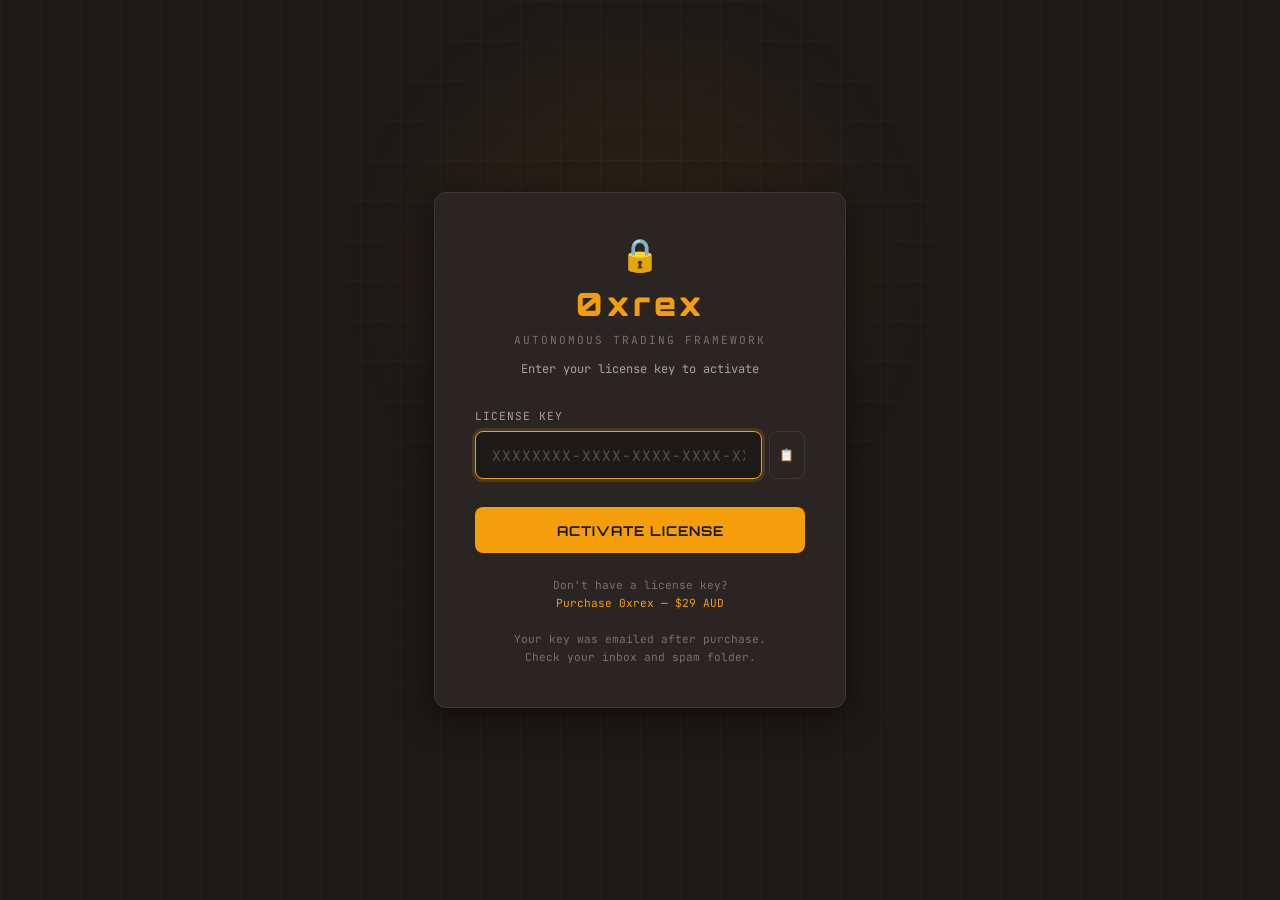
<file: ui/license.html>
<!DOCTYPE html>
<html>
<head>
<meta charset="UTF-8">
<title>0xrex — Activate License</title>
<style>
@import url('https://fonts.googleapis.com/css2?family=Orbitron:wght@400;700;900&family=JetBrains+Mono:wght@400;500;700&display=swap');

* { margin:0; padding:0; box-sizing:border-box; }

body {
  background: #1c1917;
  color: #fafaf9;
  font-family: 'JetBrains Mono', 'Courier New', monospace;
  height: 100vh;
  display: flex;
  align-items: center;
  justify-content: center;
  position: relative;
  overflow: hidden;
}

/* Subtle grid background */
body::before {
  content: '';
  position: fixed;
  top:0;left:0;right:0;bottom:0;
  background-image:
    linear-gradient(rgba(245,158,11,0.03) 1px, transparent 1px),
    linear-gradient(90deg, rgba(245,158,11,0.03) 1px, transparent 1px);
  background-size: 40px 40px;
  pointer-events: none;
}

/* Radial glow */
body::after {
  content: '';
  position: fixed;
  top: 30%; left: 50%;
  width: 600px; height: 600px;
  transform: translate(-50%, -50%);
  background: radial-gradient(circle, rgba(245,158,11,0.08) 0%, transparent 70%);
  pointer-events: none;
}

.container {
  position: relative;
  z-index: 1;
  width: 100%;
  max-width: 460px;
  padding: 0 1.5rem;
}

.card {
  background: #2a2523;
  border: 1px solid #3d3835;
  border-radius: 12px;
  padding: 2.5rem;
  box-shadow: 0 8px 32px rgba(0,0,0,0.50);
}

.logo {
  text-align: center;
  margin-bottom: 2rem;
}

.logo h1 {
  font-family: 'Orbitron', monospace;
  font-size: 2rem;
  font-weight: 900;
  color: #f59e0b;
  letter-spacing: 4px;
  margin-bottom: 0.25rem;
}

.logo .version {
  font-size: 0.7rem;
  color: #78716c;
  letter-spacing: 2px;
}

.logo .subtitle {
  font-size: 0.75rem;
  color: #a8a29e;
  margin-top: 0.75rem;
}

.field {
  margin-bottom: 1.25rem;
}

.field label {
  display: block;
  font-size: 0.7rem;
  letter-spacing: 1px;
  color: #a8a29e;
  margin-bottom: 0.5rem;
  text-transform: uppercase;
}

.field input {
  width: 100%;
  padding: 0.85rem 1rem;
  background: #1c1917;
  border: 1px solid #3d3835;
  border-radius: 8px;
  color: #fafaf9;
  font-family: 'JetBrains Mono', monospace;
  font-size: 0.9rem;
  letter-spacing: 1px;
  outline: none;
  transition: border-color 0.2s;
}

.field input:focus {
  border-color: #f59e0b;
  box-shadow: 0 0 0 3px rgba(245,158,11,0.15);
}

.field input::placeholder {
  color: #57534e;
}

.btn {
  width: 100%;
  padding: 0.9rem;
  background: #f59e0b;
  color: #1c1917;
  border: none;
  border-radius: 8px;
  font-family: 'Orbitron', monospace;
  font-size: 0.85rem;
  font-weight: 700;
  letter-spacing: 1px;
  cursor: pointer;
  transition: background 0.2s, transform 0.1s;
  margin-top: 0.5rem;
}

.btn:hover {
  background: #d97706;
}

.btn:active {
  transform: scale(0.98);
}

.btn:disabled {
  background: #57534e;
  cursor: not-allowed;
  transform: none;
}

.message {
  margin-top: 1rem;
  padding: 0.75rem 1rem;
  border-radius: 8px;
  font-size: 0.8rem;
  text-align: center;
  display: none;
}

.message.error {
  display: block;
  background: rgba(239,68,68,0.1);
  border: 1px solid rgba(239,68,68,0.3);
  color: #ef4444;
}

.message.success {
  display: block;
  background: rgba(34,197,94,0.1);
  border: 1px solid rgba(34,197,94,0.3);
  color: #22c55e;
}

.message.loading {
  display: block;
  background: rgba(245,158,11,0.1);
  border: 1px solid rgba(245,158,11,0.3);
  color: #f59e0b;
}

.help {
  text-align: center;
  margin-top: 1.5rem;
  font-size: 0.7rem;
  color: #78716c;
  line-height: 1.6;
}

.help a {
  color: #f59e0b;
  text-decoration: none;
}

.help a:hover {
  text-decoration: underline;
}

.lock-icon {
  font-size: 2rem;
  margin-bottom: 0.5rem;
}

/* Pulsing animation for loading */
@keyframes pulse {
  0%, 100% { opacity: 1; }
  50% { opacity: 0.5; }
}
.message.loading {
  animation: pulse 1.5s ease-in-out infinite;
}
</style>
</head>
<body>

<div class="container">
  <div class="card">
    <div class="logo">
      <div class="lock-icon">&#128274;</div>
      <h1>0xrex</h1>
      <span class="version">AUTONOMOUS TRADING FRAMEWORK</span>
      <p class="subtitle">Enter your license key to activate</p>
    </div>

    <div class="field">
      <label>License Key</label>
      <div style="display:flex;gap:0.4rem;">
        <input type="text" id="licenseKey" placeholder="XXXXXXXX-XXXX-XXXX-XXXX-XXXXXXXXXXXX" autofocus
               spellcheck="false" autocomplete="off" style="flex:1;">
        <button onclick="navigator.clipboard.readText().then(t=>{document.getElementById('licenseKey').value=t.trim();document.getElementById('licenseKey').focus()})" title="Paste" style="padding:0 0.6rem;background:#2a2523;border:1px solid #3d3835;border-radius:8px;color:#78716c;cursor:pointer;font-size:0.75rem;transition:border-color 0.2s;" onmouseover="this.style.borderColor='#f59e0b';this.style.color='#fafaf9'" onmouseout="this.style.borderColor='#3d3835';this.style.color='#78716c'">&#128203;</button>
      </div>
    </div>

    <button class="btn" id="activateBtn" onclick="activateLicense()">
      ACTIVATE LICENSE
    </button>

    <div class="message" id="message"></div>

    <div class="help">
      Don't have a license key?<br>
      <a href="https://defthrets.github.io/0xrex-website/buy.html" target="_blank">Purchase 0xrex — $29 AUD</a>
      <br><br>
      Your key was emailed after purchase.<br>
      Check your inbox and spam folder.
    </div>
  </div>
</div>

<script>
const keyInput = document.getElementById('licenseKey');
const btn = document.getElementById('activateBtn');
const msg = document.getElementById('message');

// Allow Enter key to submit
keyInput.addEventListener('keydown', (e) => {
  if (e.key === 'Enter') activateLicense();
});

// Ensure right-click context menu is not blocked
document.addEventListener('contextmenu', (e) => { e.stopPropagation(); }, true);


async function activateLicense() {
  const key = keyInput.value.trim();
  if (!key) {
    showMsg('error', 'Please enter your license key.');
    return;
  }

  btn.disabled = true;
  btn.textContent = 'ACTIVATING...';
  showMsg('loading', 'Contacting activation server...');

  try {
    const resp = await fetch('/api/license/activate', {
      method: 'POST',
      headers: { 'Content-Type': 'application/json' },
      body: JSON.stringify({ license_key: key }),
    });

    const data = await resp.json();

    if (resp.ok && data.success) {
      showMsg('success', 'License activated! Loading 0xrex...');
      // Redirect to main app after brief delay
      setTimeout(() => {
        window.location.href = '/';
      }, 1500);
    } else {
      showMsg('error', data.detail || data.message || 'Activation failed.');
      btn.disabled = false;
      btn.textContent = 'ACTIVATE LICENSE';
    }
  } catch (err) {
    showMsg('error', 'Connection error. Check your internet and try again.');
    btn.disabled = false;
    btn.textContent = 'ACTIVATE LICENSE';
  }
}

function showMsg(type, text) {
  msg.className = 'message ' + type;
  msg.textContent = text;
}
</script>

</body>
</html>
</file>
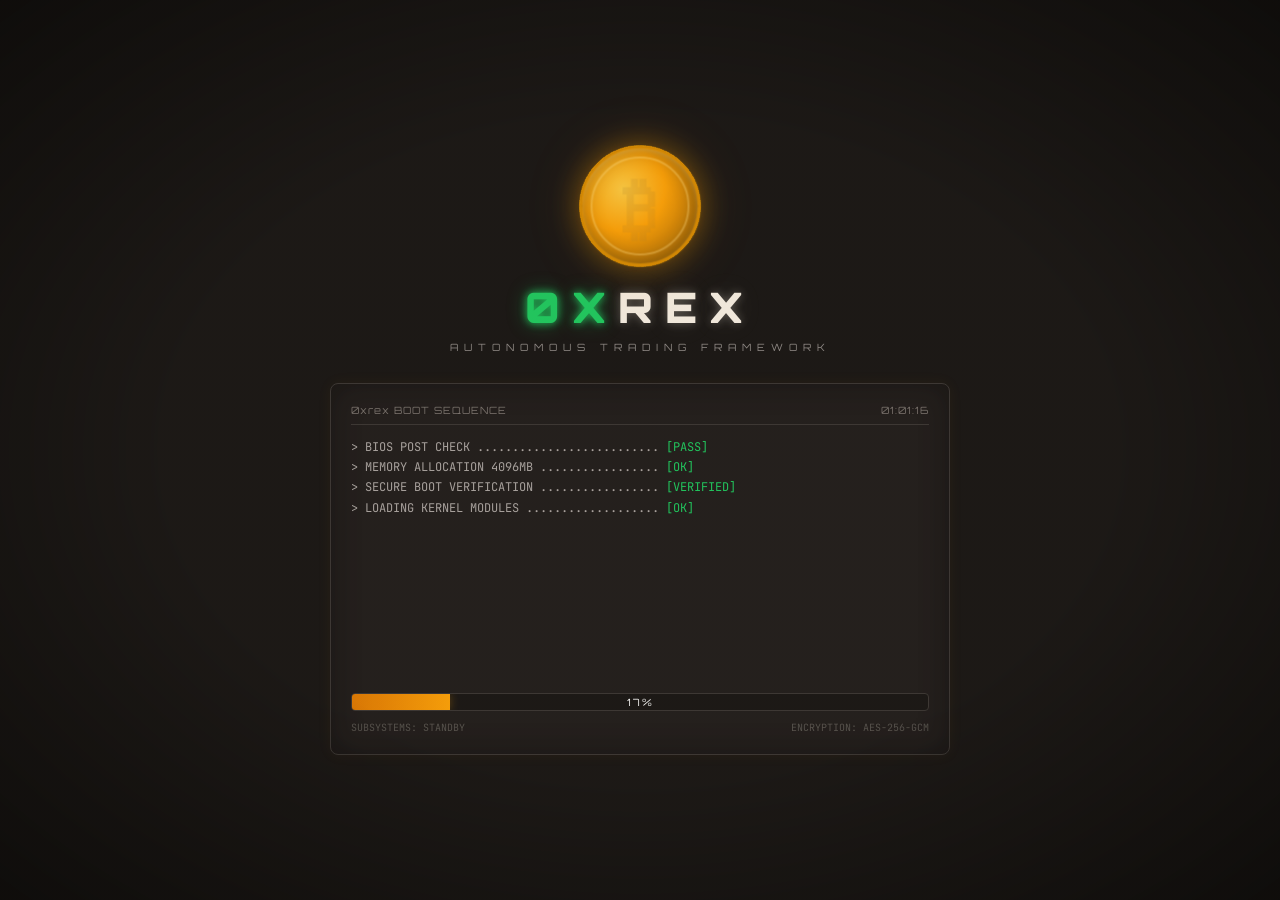
<file: ui/splash.html>
<!DOCTYPE html>
<html>
<head>
<meta charset="UTF-8">
<style>
@import url('https://fonts.googleapis.com/css2?family=Orbitron:wght@400;700;900&family=JetBrains+Mono:wght@400;500;700&display=swap');

* { margin:0; padding:0; box-sizing:border-box; }
body {
  background: #1c1917;
  color: #fafaf9;
  font-family: 'JetBrains Mono', 'Courier New', monospace;
  overflow: hidden;
  height: 100vh;
  display: flex;
  flex-direction: column;
  align-items: center;
  justify-content: center;
  position: relative;
}
/* Scanlines */
body::before {
  content: '';
  position: fixed;
  top:0;left:0;right:0;bottom:0;
  background: repeating-linear-gradient(
    0deg,
    transparent 0px,
    rgba(245,158,11,0.012) 1px,
    transparent 2px
  );
  pointer-events: none;
  z-index: 100;
}
body::after {
  content: '';
  position: fixed;
  top:0;left:0;right:0;bottom:0;
  background: radial-gradient(ellipse at center, transparent 50%, rgba(0,0,0,0.5) 100%);
  pointer-events: none;
  z-index: 99;
}

.boot-container {
  display: flex;
  align-items: flex-start;
  gap: 30px;
}

.boot-right {
  display: flex;
  flex-direction: column;
  align-items: center;
}

.boot-header {
  text-align: center;
  margin-bottom: 30px;
}

/* ── 3D Spinning Coin ── */
.coin3d-wrap {
  display: inline-block;
  margin: 0 auto 10px;
  animation: coinGlitchMove 3s ease-in-out infinite, sceneFlicker 3s ease infinite;
}
.coin3d-scene {
  width: 120px;
  height: 120px;
  perspective: 800px;
}
.coin3d-rotator {
  width: 100%;
  height: 100%;
  position: relative;
  transform-style: preserve-3d;
  animation: coinSpin 5s linear infinite;
}
@keyframes coinSpin {
  0%   { transform: rotateY(0deg) rotateX(-8deg); }
  100% { transform: rotateY(360deg) rotateX(-8deg); }
}
.coin3d-face {
  position: absolute;
  width: 120px;
  height: 120px;
  border-radius: 50%;
  backface-visibility: hidden;
}
.coin3d-front { transform: translateZ(8px); }
.coin3d-back  { transform: rotateY(180deg) translateZ(8px); }

.coin-inner {
  width: 100%; height: 100%; border-radius: 50%; position: relative;
  background: radial-gradient(ellipse at 35% 35%, #f5c542 0%, #f59e0b 40%, #b8750a 75%, #8a5a08 100%);
  border: 3px solid #d48a06;
  box-shadow: inset 0 0 20px rgba(0,0,0,0.3), inset 0 2px 4px rgba(255,220,130,0.4),
    0 0 30px rgba(245,158,11,0.4), 0 0 60px rgba(245,158,11,0.15);
  display: flex; align-items: center; justify-content: center;
}
.coin-inner-back {
  background: radial-gradient(ellipse at 65% 65%, #f5c542 0%, #f59e0b 40%, #b8750a 75%, #8a5a08 100%);
}
.coin-ring {
  position: absolute; top: 8px; left: 8px; right: 8px; bottom: 8px;
  border: 2px solid rgba(255,220,130,0.35); border-radius: 50%;
}
.coin-symbol, .coin-symbol-back {
  font-family: 'Orbitron', monospace;
  font-size: 4.2rem;
  font-weight: 900;
  color: rgba(180, 130, 40, 0.18);
  text-shadow: none;
  position: relative;
  z-index: 1;
}

/* Coin edge - cylinder wall */
.coin3d-edge-wrap {
  position: absolute; top: 0; left: 0; width: 100%; height: 100%;
  transform-style: preserve-3d;
}
.coin3d-edge-seg {
  position: absolute;
  width: 12px; height: 16px;
  left: calc(50% - 6px); top: calc(50% - 8px);
  background: linear-gradient(180deg, #f5c542 0%, #b8750a 35%, #d48a06 50%, #8a5a08 75%, #a37208 100%);
  border-top: 1px solid rgba(255,220,130,0.25);
  border-bottom: 1px solid rgba(80,50,0,0.6);
  transform-origin: center center;
}

/* Coin glow */
.coin3d-rotator::after {
  content: '';
  position: absolute;
  top: -20px; left: -20px; right: -20px; bottom: -20px;
  background: radial-gradient(circle, rgba(245,158,11,0.15) 0%, transparent 60%);
  animation: coinGlow 2s ease-in-out infinite;
  pointer-events: none;
}
@keyframes coinGlow { 0%,100%{opacity:0.3} 50%{opacity:0.8} }

/* Glitch effect */
@keyframes coinGlitchMove {
  0%, 70% { transform: translate(0, 0) skew(0); filter: none; }
  71% { transform: translate(6px, -3px) skewX(-4deg); filter: hue-rotate(90deg) brightness(2) saturate(3); }
  72% { transform: translate(-8px, 3px) skewX(5deg); filter: hue-rotate(-60deg) brightness(0.4); }
  73% { transform: translate(4px, -2px) skewX(-3deg); filter: brightness(3) saturate(4) hue-rotate(120deg); }
  74% { transform: translate(-5px, 4px) skewX(6deg); filter: hue-rotate(-120deg) brightness(0.3); }
  75% { transform: translate(0, 0) skew(0); filter: none; }
  85% { transform: translate(0, 0) skew(0); filter: none; }
  86% { transform: translate(-5px, 2px) skewX(4deg); filter: brightness(0.2) hue-rotate(-90deg); }
  87% { transform: translate(8px, -3px) skewX(-7deg); filter: saturate(5) brightness(3); }
  88% { transform: translate(0, 0) skew(0); filter: none; }
  100% { transform: translate(0, 0) skew(0); filter: none; }
}
@keyframes sceneFlicker {
  0%, 100% { opacity: 1; }
  71% { opacity: 1; }
  71.5% { opacity: 0; }
  72% { opacity: 0.7; }
  72.5% { opacity: 0; }
  73% { opacity: 1; }
  73.5% { opacity: 0.1; }
  74% { opacity: 0.8; }
  75% { opacity: 0; }
  75.5% { opacity: 1; }
  86% { opacity: 1; }
  86.5% { opacity: 0; }
  87% { opacity: 0.5; }
  87.5% { opacity: 0; }
  88% { opacity: 1; }
}

.boot-logo {
  font-family: 'Orbitron', monospace;
  font-size: 42px;
  font-weight: 900;
  color: #f0e8dc;
  text-shadow: 0 0 10px rgba(240,232,220,0.3), 0 0 30px rgba(240,232,220,0.1);
  letter-spacing: 12px;
  animation: logoFlicker 4s ease-in-out infinite;
}
.boot-logo .logo-0x {
  color: #22c55e;
  text-shadow: 0 0 8px #22c55e, 0 0 20px rgba(34,197,94,0.4);
  animation: oxGlitch 4s ease-in-out infinite;
  display: inline-block;
  position: relative;
}
@keyframes oxGlitch {
  0%, 78%, 82%, 90%, 94%, 100% { text-shadow: 0 0 8px #22c55e, 0 0 20px rgba(34,197,94,0.4); transform: none; opacity: 1; }
  79% { text-shadow: -3px 0 #ff4466, 3px 0 #22c55e, 0 0 20px #22c55e; transform: translate(2px, -1px) skewX(-4deg); opacity: 0.8; }
  80% { text-shadow: 3px 0 #22c55e, -2px 0 #ff4466, 0 0 30px #22c55e; transform: translate(-3px, 1px) skewX(6deg); opacity: 0.3; }
  81% { text-shadow: -1px 0 #ff4466, 2px 0 #22c55e, 0 0 15px #22c55e; transform: translate(1px, -2px) skewX(-2deg); opacity: 0.9; }
  91% { text-shadow: 2px 0 #ff4466, -3px 0 #22c55e, 0 0 25px #22c55e; transform: translate(-2px, 1px) skewX(5deg); opacity: 0.4; }
  92% { text-shadow: -2px 0 #22c55e, 3px 0 #ff4466, 0 0 30px #22c55e; transform: translate(3px, 0) skewX(-3deg); opacity: 0.7; }
  93% { text-shadow: 0 0 8px #22c55e, 0 0 20px rgba(34,197,94,0.4); transform: translate(0, 0); opacity: 1; }
}
.boot-sub {
  font-family: 'Orbitron', monospace;
  font-size: 10px;
  color: #a8a29e;
  letter-spacing: 6px;
  margin-top: 8px;
  opacity: 0.8;
}

@keyframes logoFlicker {
  0%,100% { opacity:1; }
  92% { opacity:1; }
  93% { opacity:0.3; }
  94% { opacity:1; }
  96% { opacity:0.6; }
  97% { opacity:1; }
}

.terminal {
  width: 620px;
  background: rgba(42,37,35,0.6);
  border: 1px solid #3d3835;
  border-radius: 8px;
  padding: 20px;
  position: relative;
  box-shadow: 0 0 15px rgba(245,158,11,0.05), inset 0 0 30px rgba(0,0,0,0.3);
}
.terminal-header {
  display: flex;
  justify-content: space-between;
  border-bottom: 1px solid #3d3835;
  padding-bottom: 8px;
  margin-bottom: 12px;
  font-size: 10px;
  color: #78716c;
  font-family: 'Orbitron', monospace;
  letter-spacing: 1px;
}

#log {
  font-size: 12px;
  line-height: 1.7;
  min-height: 240px;
  max-height: 240px;
  overflow: hidden;
  color: #a8a29e;
}
#log .line {
  opacity: 0;
  animation: lineIn 0.1s forwards;
  white-space: nowrap;
}
@keyframes lineIn {
  to { opacity: 1; }
}
.line .ok { color: #22c55e; }
.line .warn { color: #f59e0b; }
.line .info { color: #22d3ee; }
.line .dim { color: #57534e; }
.line .bright { color: #f59e0b; text-shadow: 0 0 6px rgba(245,158,11,0.4); }

.progress-wrap {
  margin-top: 16px;
  border: 1px solid #3d3835;
  height: 18px;
  position: relative;
  background: #1c1917;
  border-radius: 4px;
  overflow: hidden;
}
.progress-bar {
  height: 100%;
  width: 0%;
  background: linear-gradient(90deg, #d97706, #f59e0b);
  box-shadow: 0 0 10px rgba(245,158,11,0.3);
  transition: width 0.3s ease;
}
.progress-text {
  position: absolute;
  top: 0; left: 0; right: 0; bottom: 0;
  display: flex;
  align-items: center;
  justify-content: center;
  font-size: 10px;
  color: #fafaf9;
  letter-spacing: 2px;
  z-index: 2;
  font-family: 'Orbitron', monospace;
}

.status-row {
  display: flex;
  justify-content: space-between;
  margin-top: 10px;
  font-size: 10px;
  color: #57534e;
  font-family: 'JetBrains Mono', monospace;
}
</style>
</head>
<body>

<div class="boot-container">
  <div class="boot-right">
    <div class="boot-header">
      <div class="coin3d-wrap">
        <div class="coin3d-scene">
          <div class="coin3d-rotator">
            <div class="coin3d-face coin3d-front"><div class="coin-inner"><span class="coin-symbol">&#8383;</span><span class="coin-ring"></span></div></div>
            <div class="coin3d-face coin3d-back"><div class="coin-inner coin-inner-back"><span class="coin-symbol-back">&#8383;</span><span class="coin-ring"></span></div></div>
            <div class="coin3d-edge-wrap" id="coinEdgeSplash"></div>
          </div>
        </div>
      </div>
      <div class="boot-logo"><span class="logo-0x">0X</span>REX</div>
      <div class="boot-sub">AUTONOMOUS TRADING FRAMEWORK</div>
    </div>

    <div class="terminal">
      <div class="terminal-header">
        <span>0xrex BOOT SEQUENCE</span>
        <span id="clock">00:00:00</span>
      </div>
      <div id="log"></div>
      <div class="progress-wrap">
        <div class="progress-bar" id="pbar"></div>
        <div class="progress-text" id="ptxt">INITIALISING...</div>
      </div>
      <div class="status-row">
        <span id="sLeft">SUBSYSTEMS: STANDBY</span>
        <span id="sRight">ENCRYPTION: AES-256-GCM</span>
      </div>
    </div>
  </div>
</div>

<script>
// Build 3D coin edge segments (cylinder wall)
function buildCoinEdge(id, segments, radius) {
  var el = document.getElementById(id);
  if (!el) return;
  for (var i = 0; i < segments; i++) {
    var angle = (i * 360) / segments;
    var seg = document.createElement('div');
    seg.className = 'coin3d-edge-seg';
    seg.style.transform = 'rotateZ(' + angle + 'deg) translateY(-' + radius + 'px) rotateX(90deg)';
    el.appendChild(seg);
  }
}
buildCoinEdge('coinEdgeSplash', 60, 60);

const log = document.getElementById('log');
const pbar = document.getElementById('pbar');
const ptxt = document.getElementById('ptxt');
const sLeft = document.getElementById('sLeft');

setInterval(() => {
  const d = new Date();
  document.getElementById('clock').textContent =
    d.toTimeString().split(' ')[0];
}, 1000);

const lines = [
  { t:200,  txt:'> BIOS POST CHECK .......................... <span class="ok">[PASS]</span>' },
  { t:400,  txt:'> MEMORY ALLOCATION 4096MB ................. <span class="ok">[OK]</span>' },
  { t:600,  txt:'> SECURE BOOT VERIFICATION ................. <span class="ok">[VERIFIED]</span>' },
  { t:900,  txt:'> LOADING KERNEL MODULES ................... <span class="ok">[OK]</span>' },
  { t:1100, txt:'<span class="dim">  &#9500;&#9472;&#9472; crypto.aes256 ..................... loaded</span>' },
  { t:1250, txt:'<span class="dim">  &#9500;&#9472;&#9472; net.tls1.3 ....................... loaded</span>' },
  { t:1400, txt:'<span class="dim">  &#9492;&#9472;&#9472; sys.watchdog ..................... loaded</span>' },
  { t:1700, txt:'> INITIALISING TRADING ENGINE .............. <span class="info">[INIT]</span>' },
  { t:2000, txt:'> MOUNTING ENCRYPTED FILESYSTEM ............ <span class="ok">[MOUNTED]</span>' },
  { t:2300, txt:'> LOADING MARKET DATA FEEDS ................ <span class="ok">[CONNECTED]</span>' },
  { t:2600, txt:'> PORTFOLIO ENGINE BOOTSTRAP ............... <span class="ok">[READY]</span>' },
  { t:2900, txt:'> RISK MANAGEMENT MODULE ................... <span class="ok">[ARMED]</span>' },
  { t:3200, txt:'> SIGNAL PROCESSING PIPELINE ............... <span class="ok">[ONLINE]</span>' },
  { t:3500, txt:'> BROKER API HANDSHAKE ..................... <span class="warn">[STANDBY]</span>' },
  { t:3800, txt:'> AUTONOMOUS AGENT CORE ................... <span class="ok">[LOADED]</span>' },
  { t:4100, txt:'> SCANNING CRYPTO UNIVERSE (50+ ASSETS) ... <span class="info">[CACHED]</span>' },
  { t:4400, txt:'> SENTIMENT ANALYSIS ENGINE ................ <span class="ok">[READY]</span>' },
  { t:4700, txt:'> WEBSOCKET CHANNELS ...................... <span class="ok">[OPEN]</span>' },
  { t:5000, txt:'> COMMAND & CONTROL INTERFACE .............. <span class="ok">[ONLINE]</span>' },
  { t:5300, txt:'> STOP-LOSS / TAKE-PROFIT MONITOR ......... <span class="ok">[ARMED]</span>' },
  { t:5600, txt:'> FIREWALL RULES .......................... <span class="ok">[ENFORCED]</span>' },
  { t:5900, txt:'> SYSTEM INTEGRITY CHECK .................. <span class="ok">[PASS]</span>' },
  { t:6200, txt:'<span class="bright">> ALL SUBSYSTEMS OPERATIONAL</span>' },
  { t:6500, txt:'<span class="bright">> LAUNCHING 0xrex INTERFACE...</span>' },
];

const totalLines = lines.length;
lines.forEach((l, i) => {
  setTimeout(() => {
    const div = document.createElement('div');
    div.className = 'line';
    div.innerHTML = l.txt;
    log.appendChild(div);
    log.scrollTop = log.scrollHeight;
    const pct = Math.round(((i+1) / totalLines) * 100);
    pbar.style.width = pct + '%';
    ptxt.textContent = pct + '%';
    if (pct > 50) sLeft.textContent = 'SUBSYSTEMS: LOADING';
    if (pct > 90) sLeft.textContent = 'SUBSYSTEMS: ONLINE';
  }, l.t);
});

setTimeout(() => {
  ptxt.textContent = 'SYSTEM READY';
  ptxt.style.textShadow = '0 0 8px rgba(245,158,11,0.5)';
  if (window.pywebview) {
    window.pywebview.api.boot_complete();
  }
}, 7000);
</script>
</body>
</html>
</file>
